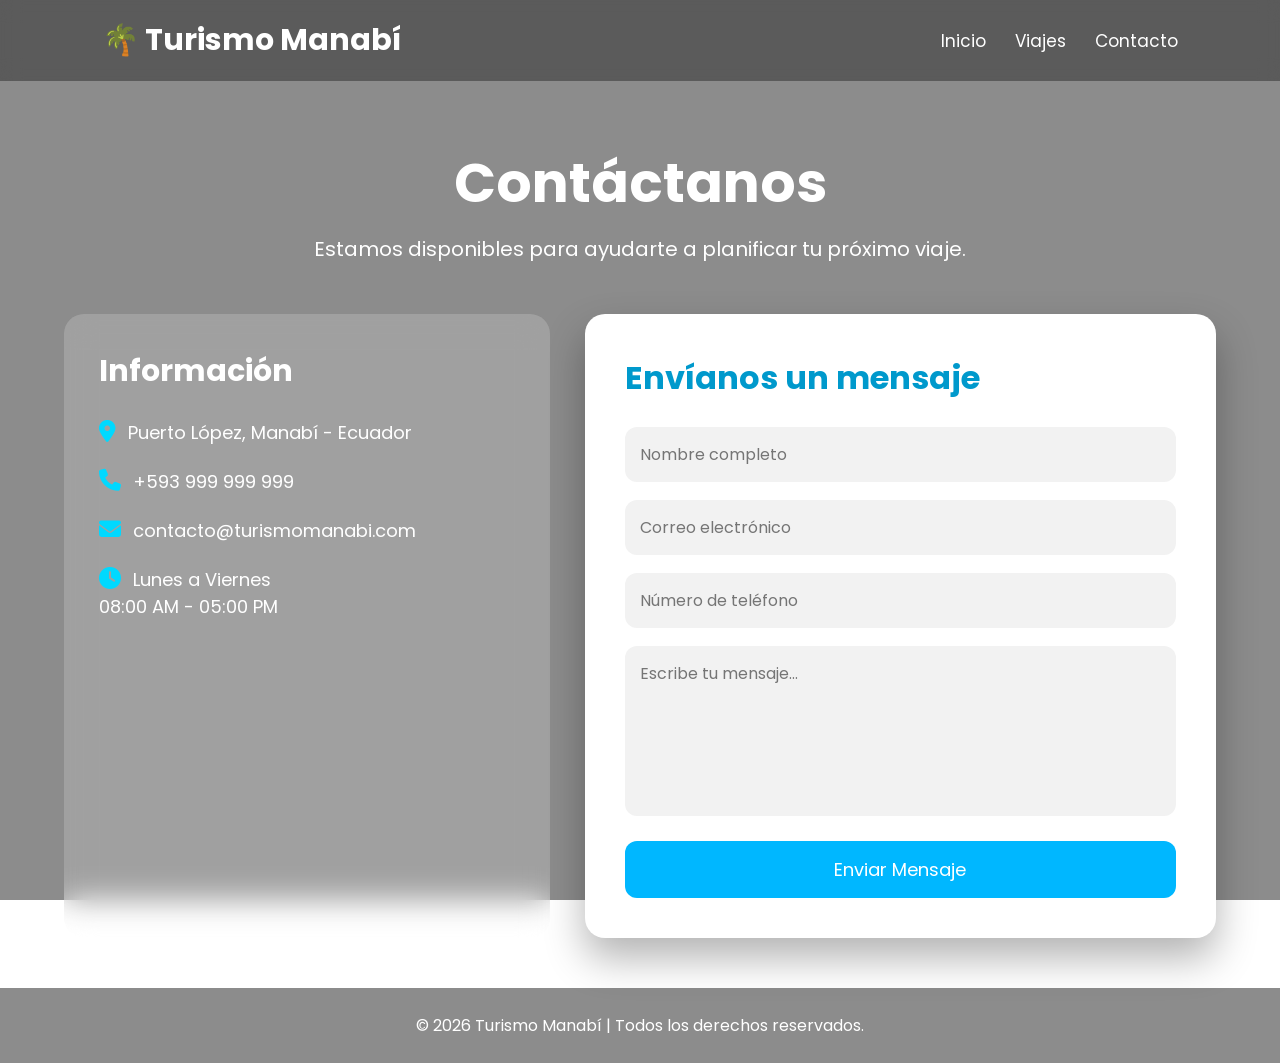
<file: contacto.html>
<!DOCTYPE html>
<html lang="es">
<head>
<meta charset="UTF-8">
<meta name="viewport" content="width=device-width, initial-scale=1.0">
<title>Contacto</title>
<link rel="stylesheet"  href="contactos.css">


<link href="https://fonts.googleapis.com/css2?family=Poppins:wght@300;400;600;700&display=swap" rel="stylesheet">

<link rel="stylesheet" href="https://cdnjs.cloudflare.com/ajax/libs/font-awesome/6.5.2/css/all.min.css">


</head>
<body>

<header>

<div class="logo">🌴 Turismo Manabí</div>

<nav>
<a href="index.html">Inicio</a>
<a href="viaje.html">Viajes</a>
<a href="contacto.html">Contacto</a>
</nav>

</header>

<section class="hero">

<h1>Contáctanos</h1>
<p>Estamos disponibles para ayudarte a planificar tu próximo viaje.</p>

</section>

<div class="container">

<div class="info">

<h2>Información</h2>

<p><i class="fa-solid fa-location-dot"></i>Puerto López, Manabí - Ecuador</p>

<p><i class="fa-solid fa-phone"></i>+593 999 999 999</p>

<p><i class="fa-solid fa-envelope"></i>contacto@turismomanabi.com</p>

<p><i class="fa-solid fa-clock"></i>Lunes a Viernes<br>08:00 AM - 05:00 PM</p>

<div class="redes">



</div>

</div>

<div class="formulario">

<h2>Envíanos un mensaje</h2>

<form>

<input class="input" type="text" placeholder="Nombre completo" required>

<input class="input" type="email" placeholder="Correo electrónico" required>

<input class="input" type="tel" placeholder="Número de teléfono">

<textarea class="input" placeholder="Escribe tu mensaje..." required></textarea>

<button>Enviar Mensaje</button>

</form>

</div>

</div>

<footer>

© 2026 Turismo Manabí | Todos los derechos reservados.

</footer>

</body>
</html>
</file>
<file: contactos.css>
*{
    margin:0;
    padding:0;
    box-sizing:border-box;
    font-family:'Poppins',sans-serif;
}

body{
    background:linear-gradient(rgba(0,0,0,.45),rgba(0,0,0,.45)),
    url("https://live.staticflickr.com/1467/24313083612_4a62f00963_c.jpg");
    background-size:cover;
    background-position:center;
    background-attachment:fixed;
}

/* Barra */

header{
    width:100%;
    padding:18px 8%;
    display:flex;
    justify-content:space-between;
    align-items:center;
    background:rgba(0,0,0,.35);
    backdrop-filter:blur(10px);
}

.logo{
    color:#fff;
    font-size:30px;
    font-weight:bold;
}

nav a{
    color:white;
    text-decoration:none;
    margin-left:25px;
    font-size:17px;
    transition:.3s;
}

nav a:hover{
    color:#00d9ff;
}

/* Titulo */

.hero{
    text-align:center;
    color:white;
    margin-top:60px;
}

.hero h1{
    font-size:55px;
}

.hero p{
    font-size:20px;
    margin-top:10px;
}

/* Caja */

.container{
    width:90%;
    max-width:1200px;
    margin:50px auto;
    display:grid;
    grid-template-columns:1fr 1.3fr;
    gap:35px;
}

/* Información */

.info{
    background:rgba(255,255,255,.18);
    backdrop-filter:blur(15px);
    border-radius:20px;
    padding:35px;
    color:white;
}

.info h2{
    margin-bottom:25px;
    font-size:30px;
}

.info p{
    margin:22px 0;
    font-size:18px;
}

.info i{
    color:#00d9ff;
    margin-right:12px;
    font-size:22px;
}

.redes{
    margin-top:35px;
}

.redes a{
    display:inline-block;
    width:50px;
    height:50px;
    line-height:50px;
    text-align:center;
    background:#00d9ff;
    color:white;
    border-radius:50%;
    margin-right:10px;
    font-size:20px;
    transition:.4s;
}

.redes a:hover{
    transform:translateY(-8px);
}

/* Formulario */

.formulario{
    background:white;
    border-radius:20px;
    padding:40px;
    box-shadow:0 20px 40px rgba(0,0,0,.3);
}

.formulario h2{
    color:#0099cc;
    margin-bottom:25px;
    font-size:32px;
}

.input{
    width:100%;
    padding:15px;
    border:none;
    outline:none;
    background:#f2f2f2;
    border-radius:12px;
    margin-bottom:18px;
    font-size:16px;
}

textarea{
    resize:none;
    height:170px;
}

button{
    width:100%;
    padding:15px;
    border:none;
    background:#00b7ff;
    color:white;
    border-radius:12px;
    font-size:18px;
    cursor:pointer;
    transition:.4s;
}

button:hover{
    background:#0088cc;
    transform:scale(1.03);
}

footer{
    text-align:center;
    color:white;
    padding:25px;
    background:rgba(0,0,0,.45);
    margin-top:50px;
}

@media(max-width:900px){

.container{
grid-template-columns:1fr;
}

.hero h1{
font-size:40px;
}

}
</file>
